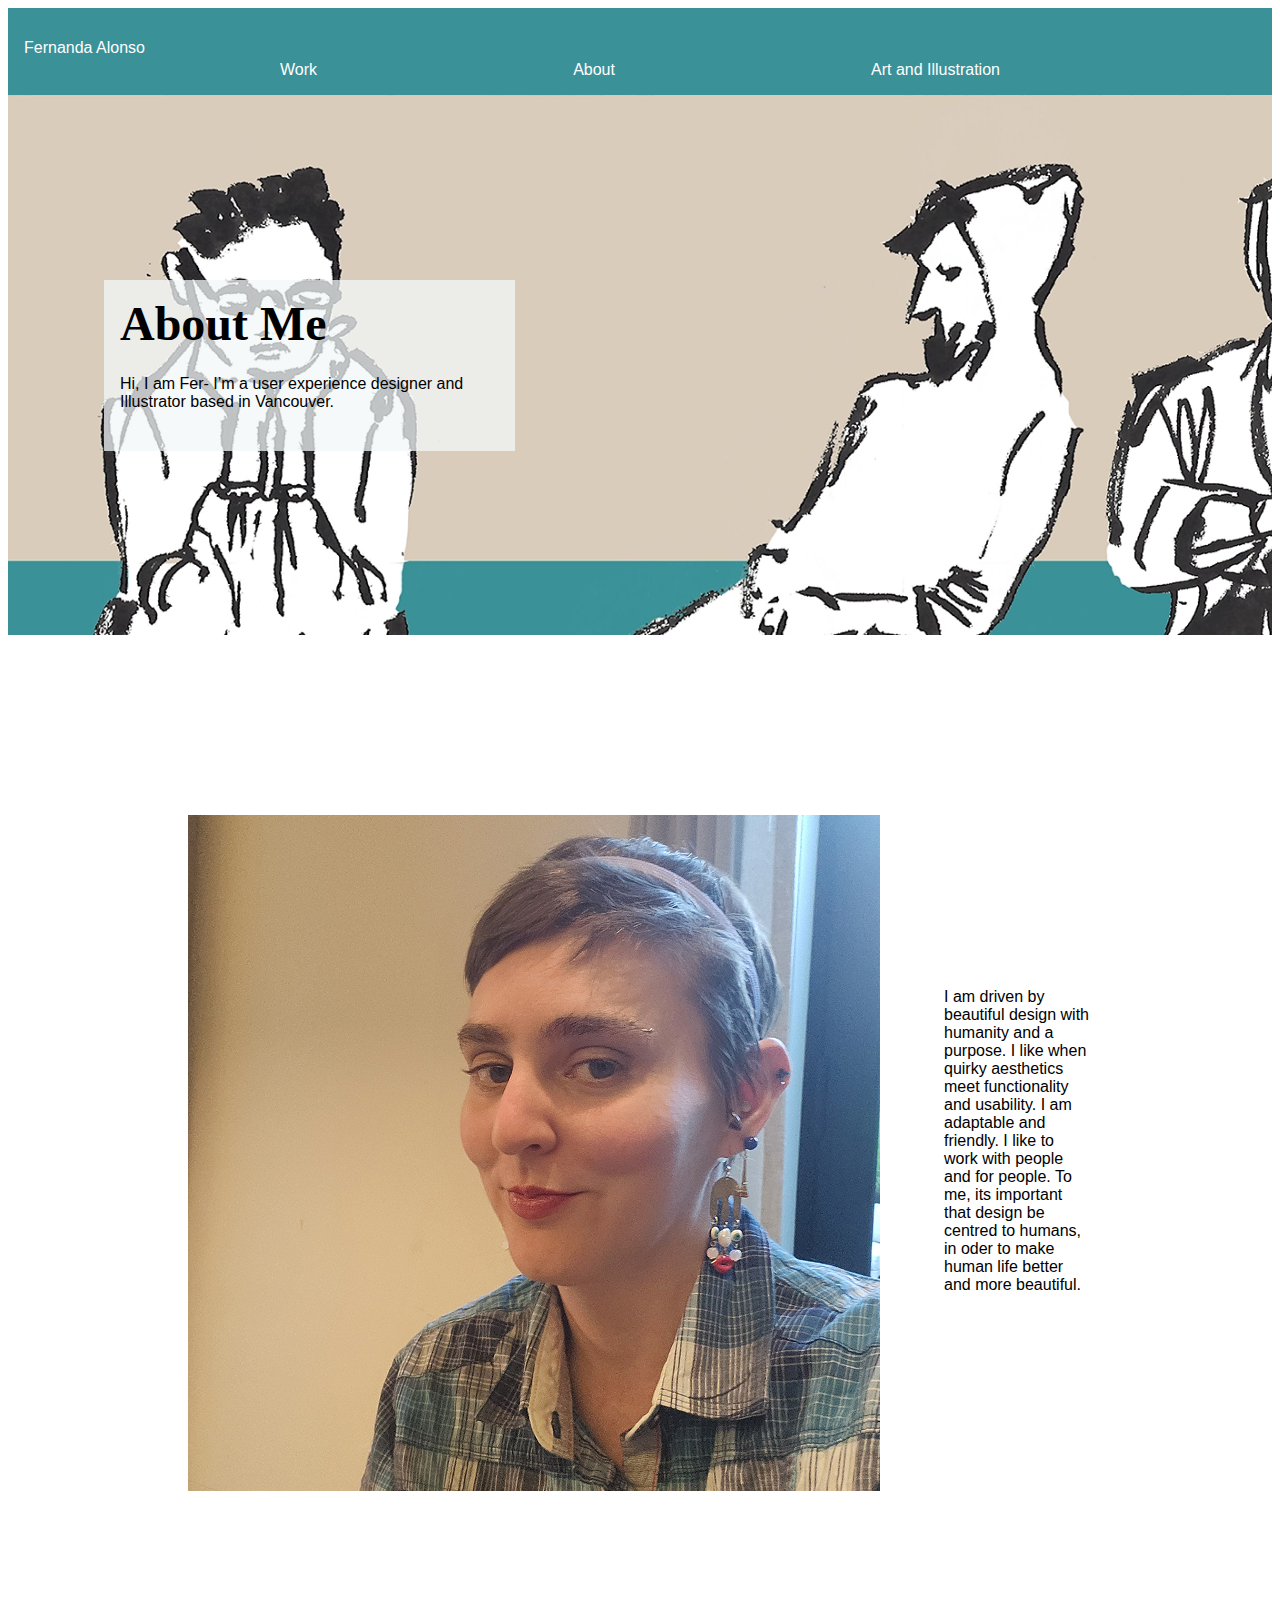
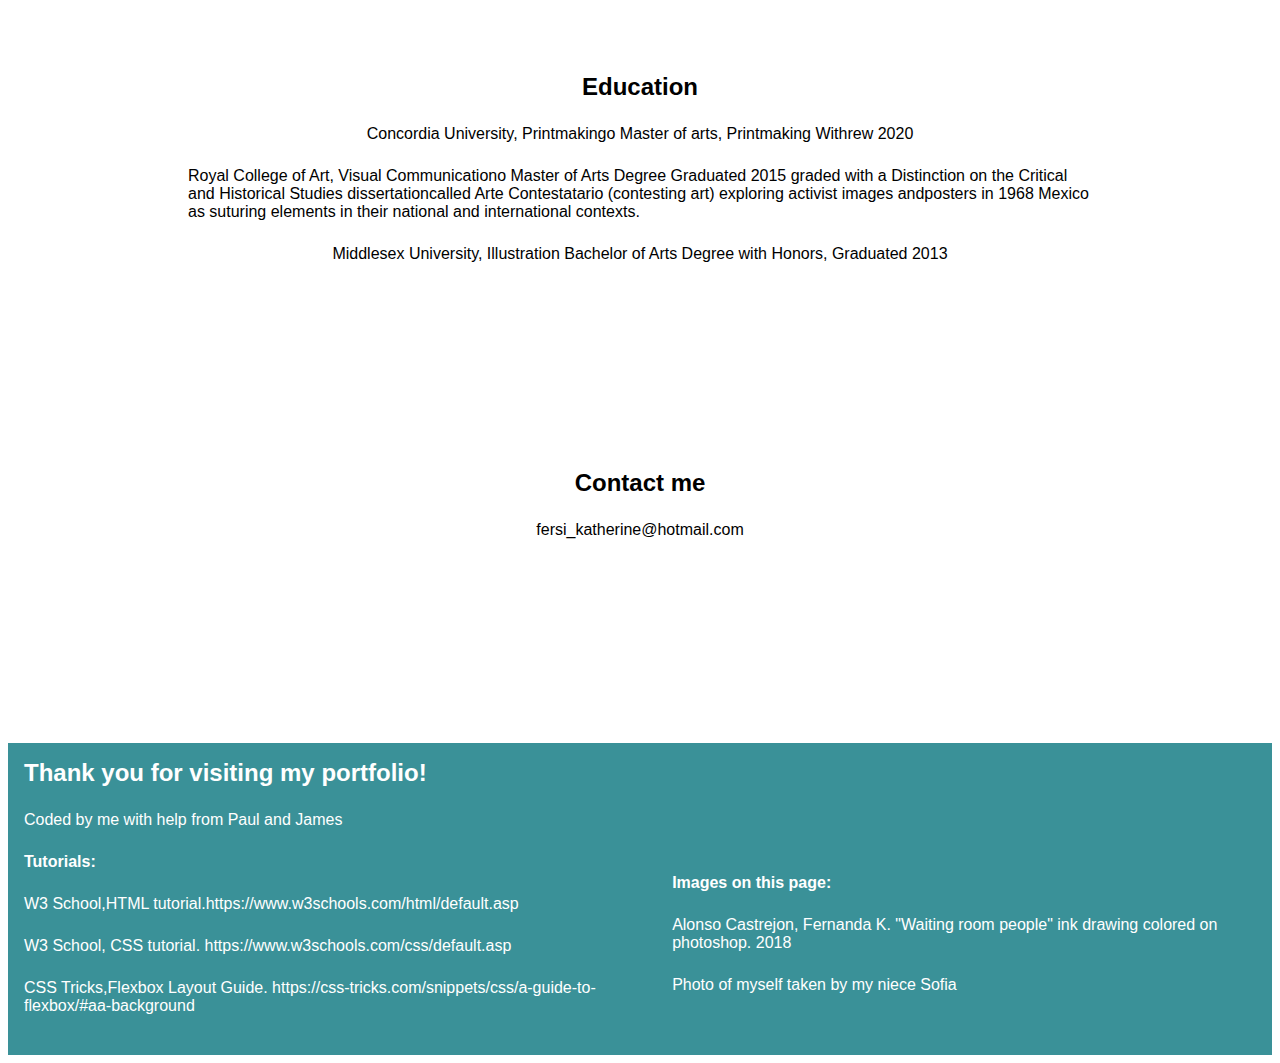
<file: about.html>
<!DOCTYPE html>
<html lang="en">

<head>
    <meta charset=utf-8>
    <title>Fer Portfolio</title>
    <meta name="viewport" content="width=device-width, initial-scale=1">
    <link rel="stylesheet" href="css/main.css">
</head>
<header>
    <a href="index.html">
   Fernanda Alonso
</a>
<nav>
    <a href="index.html">
    Work

</a>
<a href="about.html">
    About

</a>
<a href="illustration.html">
    Art and Illustration
</a>
</nav>
</header>
<section class="hero-area1">
    
<div class="hero-text"> 
    <h1>
        About Me    
    </h1>
    <p>
        Hi, I am Fer- I’m a user experience designer and Illustrator based in Vancouver.     
     </p>
   

</div>


</section>
<main>
    <section class="about-me">
        <div class="case-card">
    <img src="img/Rectangle 50.jpg">

<div class="caption">
<p>
    I am driven by beautiful design with humanity and a purpose. I like when quirky aesthetics meet functionality and usability. I am adaptable and friendly. I like to work with people and for people. To me, its important that design be centred to  humans, in oder to make human life better and more beautiful. 

</p>

</div>
</div>
</section>
<section class="education">
<h2>
    Education

</h2>
<p>
    Concordia University, Printmakingo Master of arts, Printmaking Withrew 2020

</p>
<p>
    Royal College of Art, Visual Communicationo Master of Arts Degree Graduated 2015 graded with a Distinction on the Critical and Historical Studies dissertationcalled Arte Contestatario (contesting art) exploring activist images andposters in 1968 Mexico as suturing elements in their national and international contexts. 
</p>
<p>
    Middlesex University, Illustration Bachelor of Arts Degree with Honors, Graduated 2013
</p>

</section>
<section class="contact-me">
    <h2>Contact me</h2>
    <p>fersi_katherine@hotmail.com</p>
</section>
</main>
<footer>
<h2>Thank you for visiting my portfolio!</h2>
<p>Coded by me with help from Paul and  James</p>
<section class="citations">
    <div class="tutorials">
    <h4>Tutorials:</h4>
    <p>W3 School,HTML tutorial.https://www.w3schools.com/html/default.asp</p>
    <p>W3 School, CSS tutorial. https://www.w3schools.com/css/default.asp </p>
    <p>CSS Tricks,Flexbox Layout Guide. https://css-tricks.com/snippets/css/a-guide-to-flexbox/#aa-background </p>
    </div>
    <div class="image-citation">
        <h4>Images on this page:</h4>
        <p>Alonso Castrejon, Fernanda K. "Waiting room people" ink drawing colored on photoshop. 2018 </p>
        <p>Photo of myself taken by my niece Sofia</p>
    </div>
    </section>

</footer>


</body>
</html>
</file>
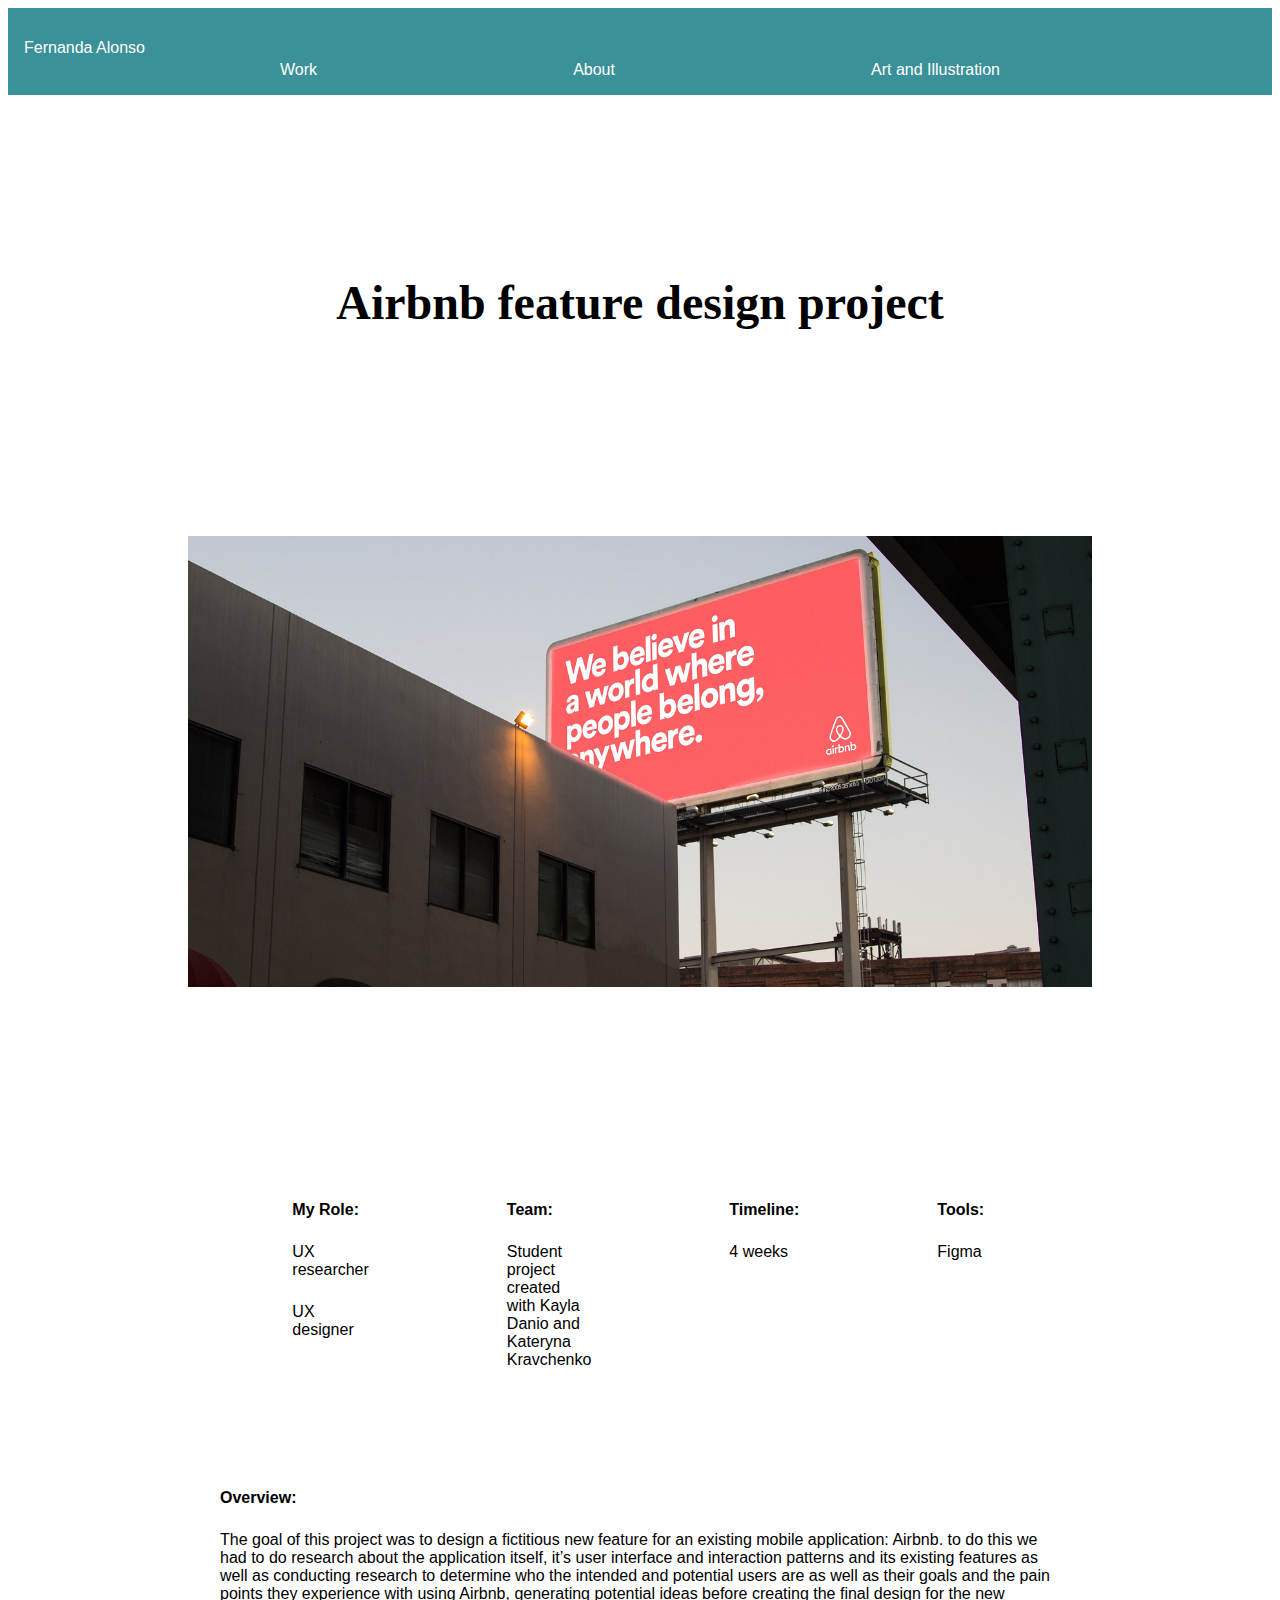
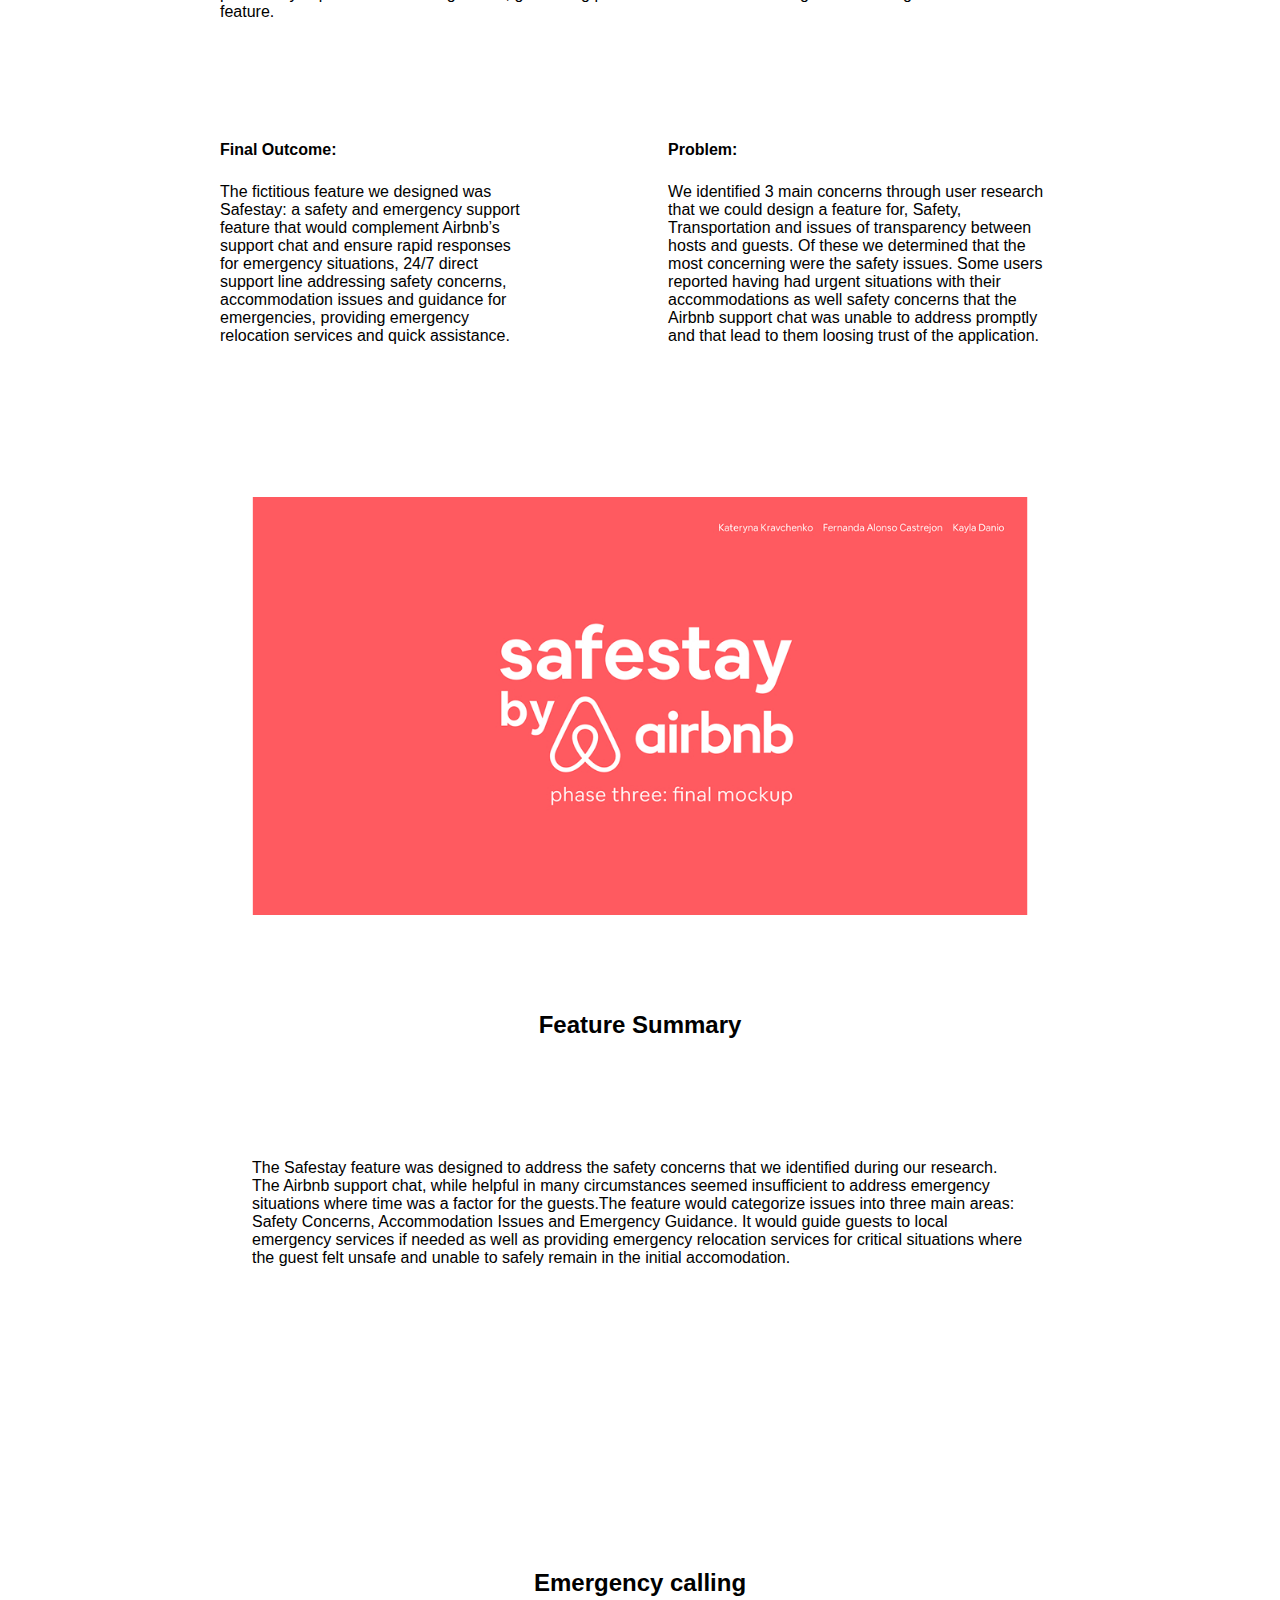
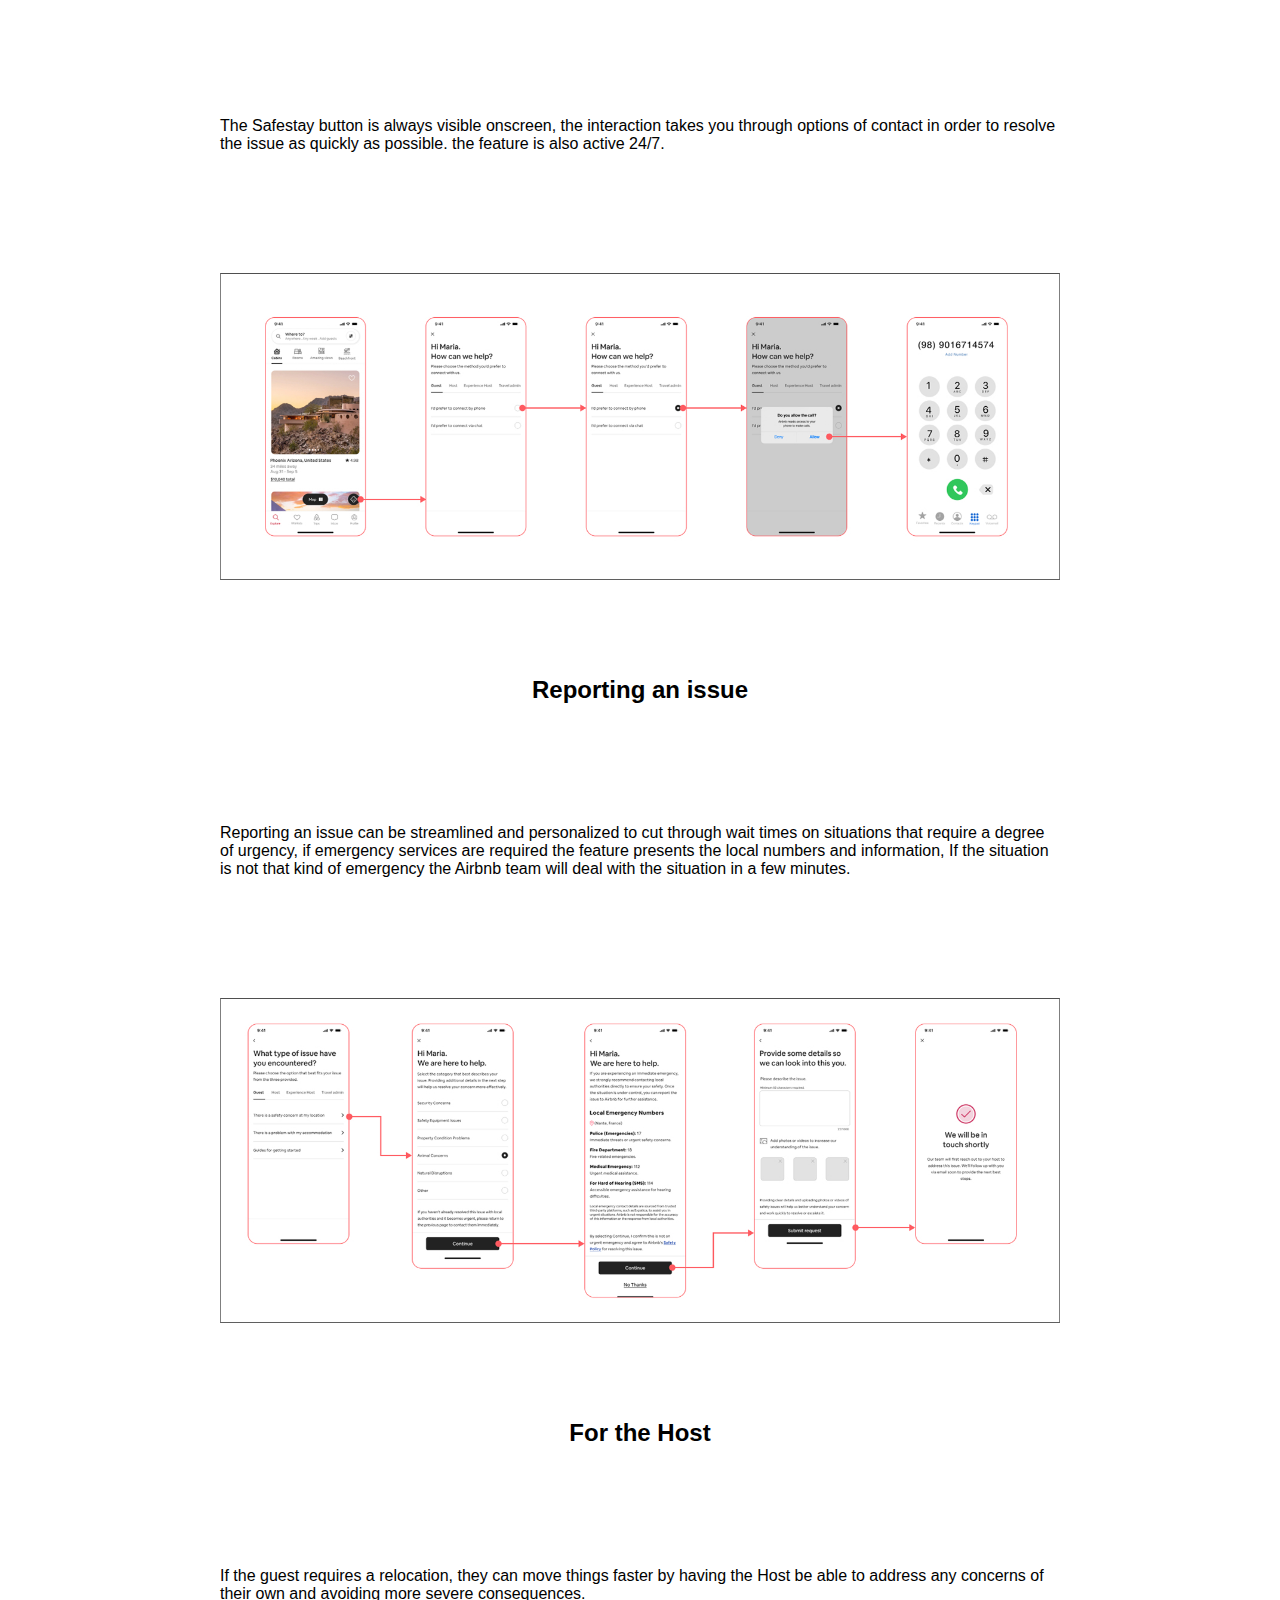
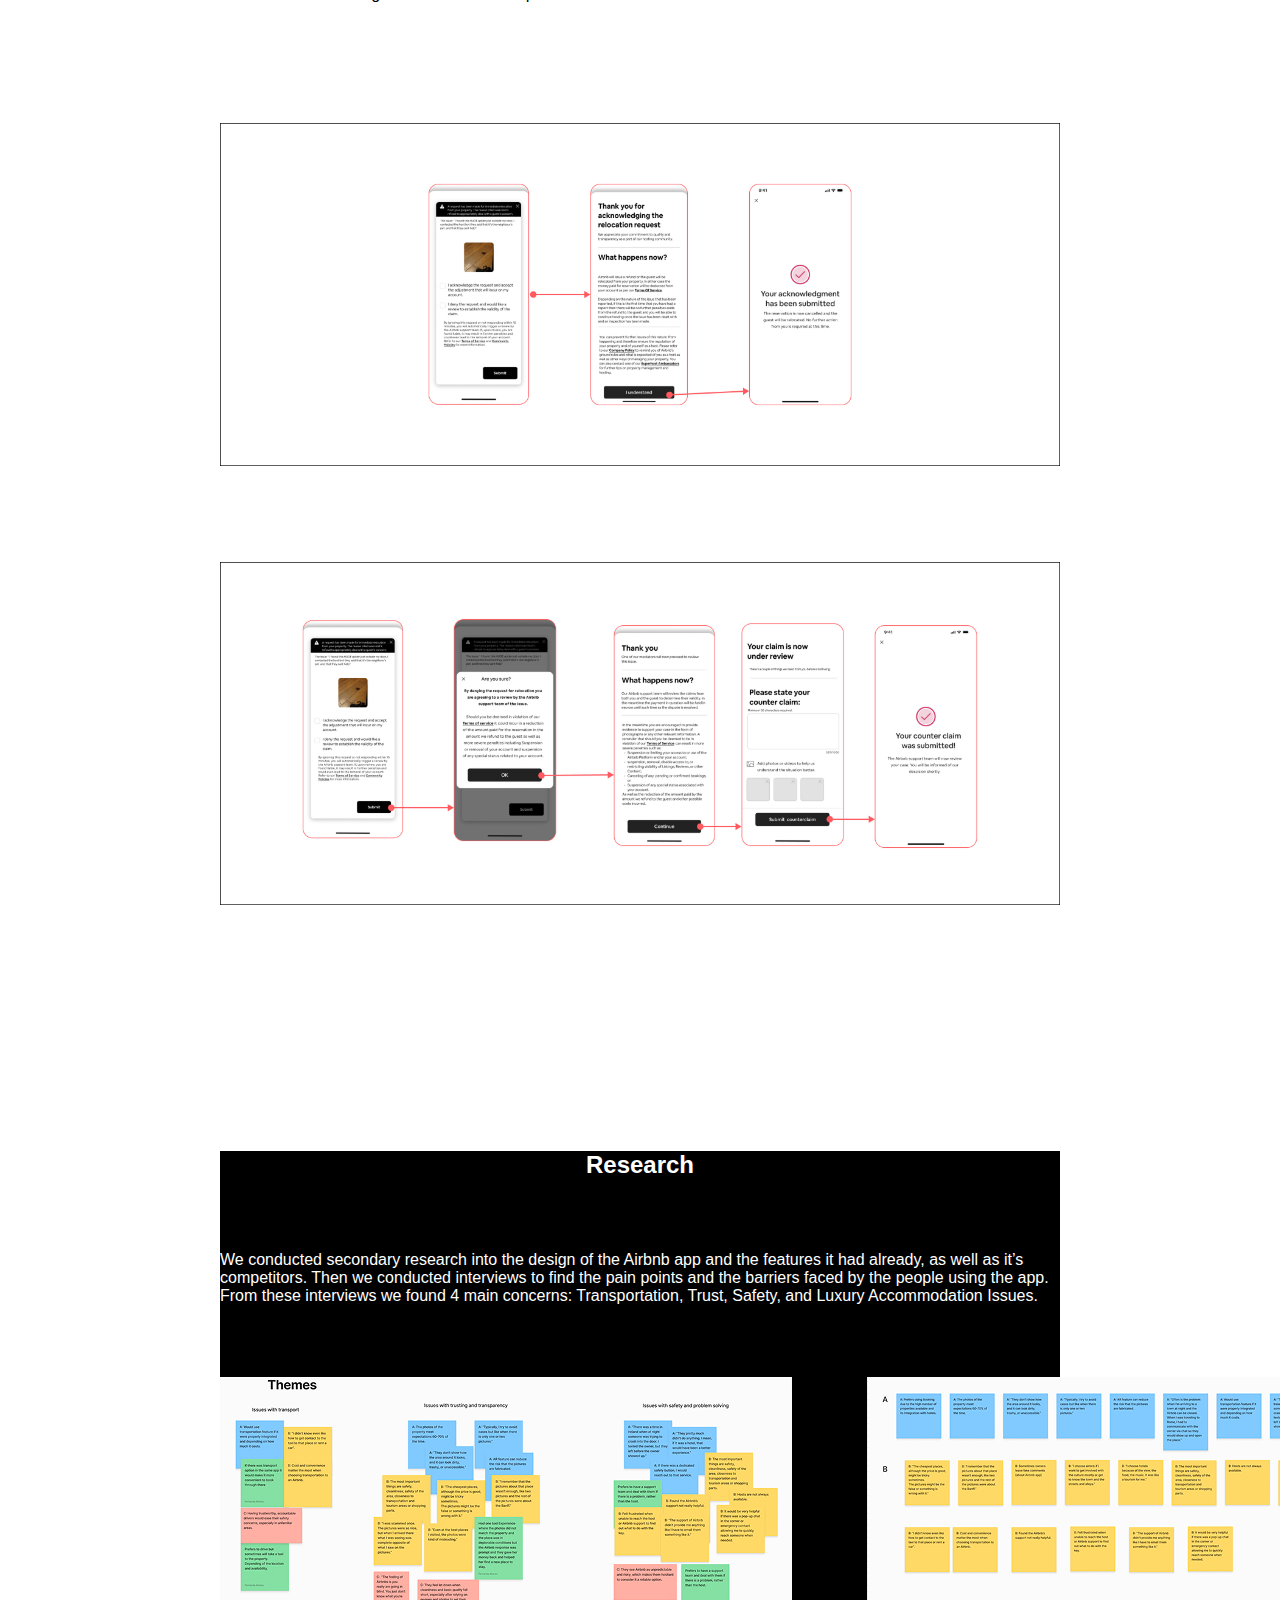
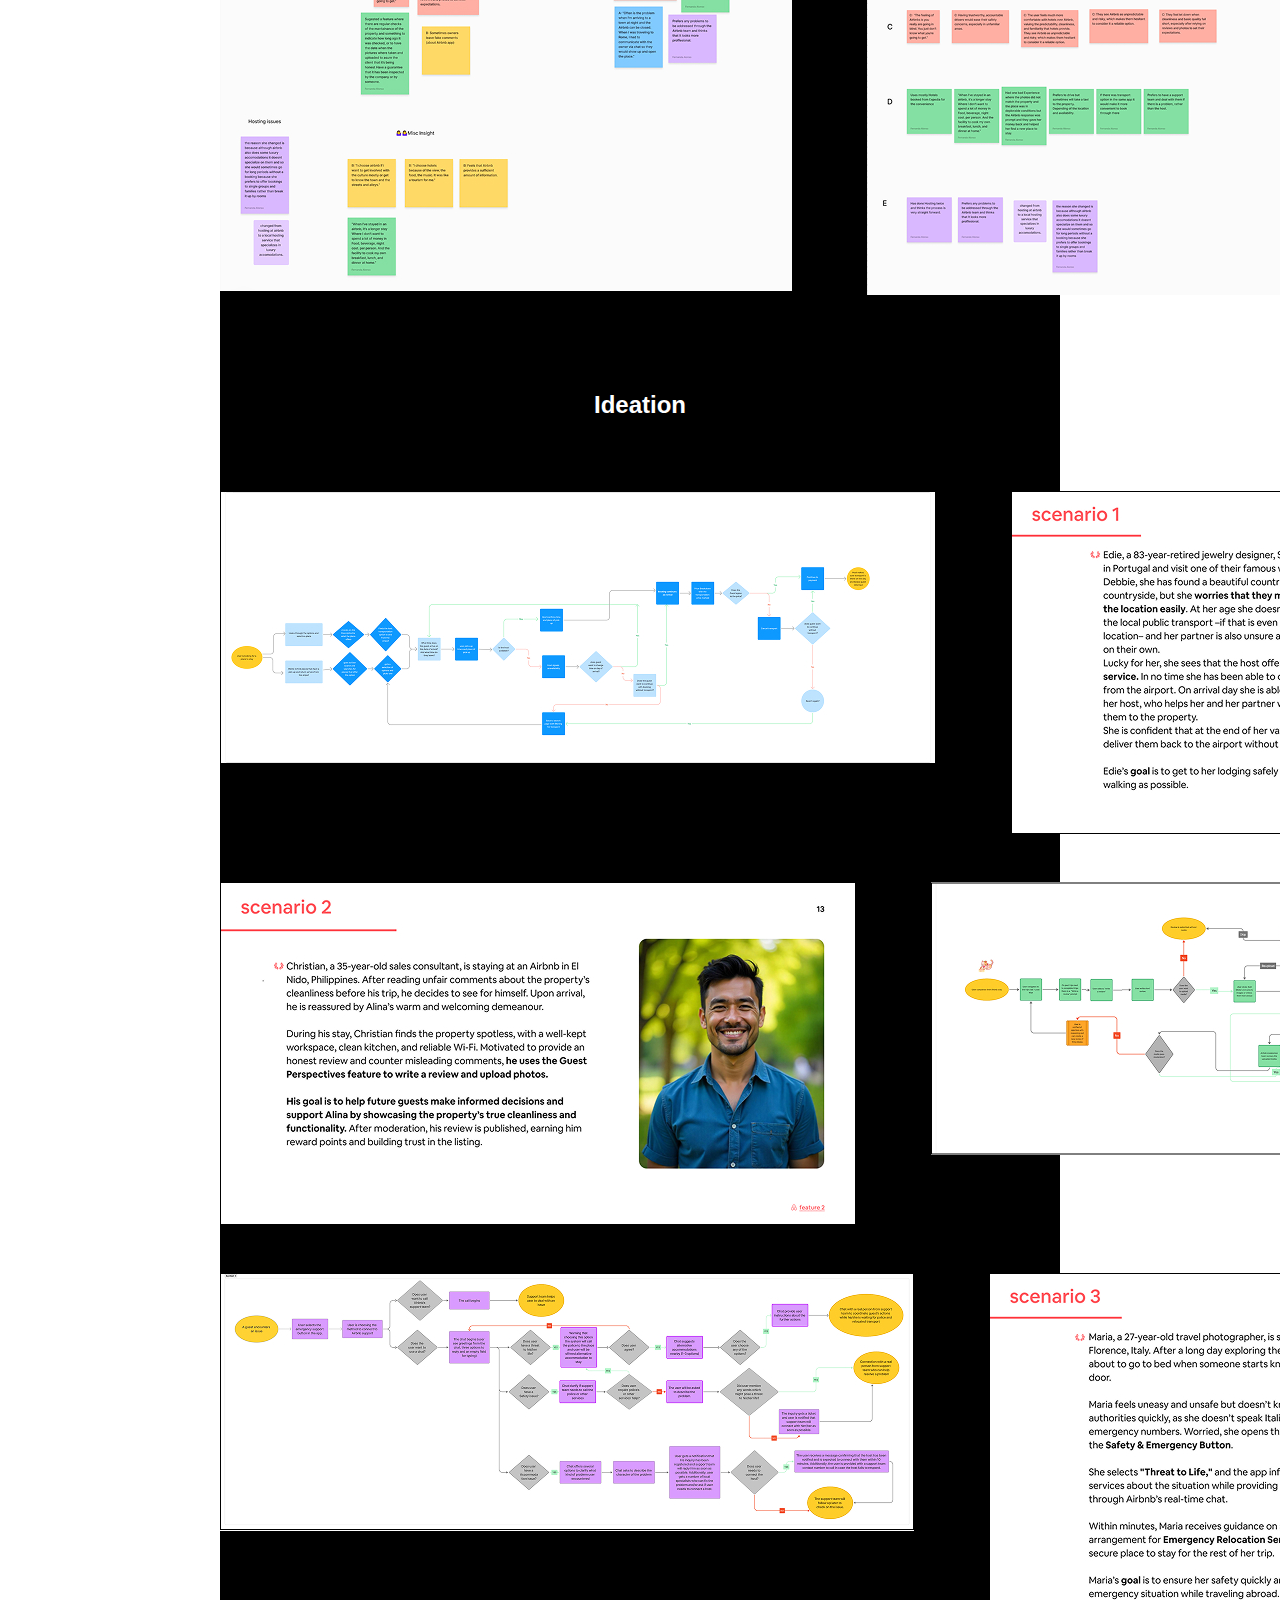
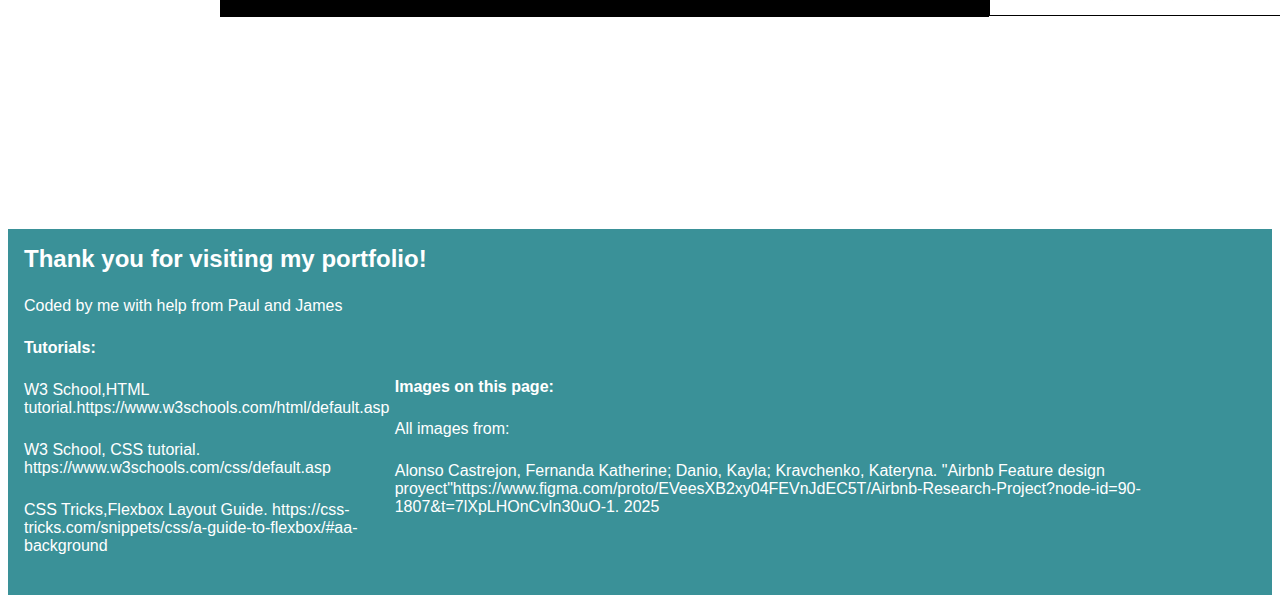
<file: airbnbcase.html>
<!DOCTYPE html>
<html lang="en">

    <head>
        <meta charset=utf-8>
        <title>Fer Portfolio</title>
     <meta name="viewport" content="width=device-width, initial-scale=1">
        <link rel="stylesheet" href="css/main.css">
    </head>
 <body>
    <header>
     <a href="index.html">Fernanda Alonso</a>
                   
     <nav>
        <a href="index.html">Work </a>
        <a href="about.html">About</a>
        <a href="illustration.html"> Art and Illustration</a>
     </nav>
    </header>
    
<main>
    <h1>Airbnb feature design project</h1>
    <img src="img/airbnbbillboard.jpg"> 
    <section class="introduction">
        <section class="info, main-grid">
            <div class="blurbs">
                <h4>My Role:</h4>
                <p>UX researcher</p>
                <p>UX designer</p>
            </div>
            <div class="blurbs">
                <h4>Team:</h4>
                <p>Student project created with Kayla Danio and Kateryna Kravchenko</p>
            </div>
            <div class="blurbs">
                <h4>Timeline:</h4>
                <p>4 weeks</p>
            </div>
            <div class="blurbs">
                <h4>Tools:</h4>
                <p>Figma</p>
            </div>
        </section>
        <section class="overview">
            <h4>Overview:</h4>
            <p>The goal of this project was to design a fictitious new feature for an existing mobile application: Airbnb. to do this we had to do research about the application itself, it’s user interface and interaction patterns and its existing features as well as conducting research to determine who the intended and potential users are as well as their goals and the pain points they experience with using Airbnb, generating potential ideas before creating the final design for the new feature.</p>
        </section>
        <section class="problem-outcome, main-grid">
            <div class="outcome">
                <h4> Final Outcome:</h4>
                <p>The fictitious feature we designed was Safestay: a safety and emergency support feature that would complement Airbnb’s support chat and ensure rapid responses for emergency situations, 24/7 direct support line addressing safety concerns, accommodation issues and guidance for emergencies, providing emergency relocation services and quick assistance.</p>
            </div>
            <div class="problem">
                <h4>Problem:</h4>
                <p>We identified 3 main concerns through user research  that we could design a feature for, Safety, Transportation and issues of transparency between hosts and guests. Of these we determined that the most concerning were the safety issues. Some users reported having had urgent situations with their accommodations as well safety concerns that the Airbnb support chat was unable to address promptly and that lead to them  loosing trust of the application.</p>
            </div>
        </section>
        <section class="summary">
            <img src="img/1. Title 1.jpg">
            <h2>Feature Summary</h2>
            <p>The Safestay feature was designed to address the safety concerns that we identified during our research.  The Airbnb support chat, while helpful in many circumstances seemed insufficient to address emergency situations where time  was a factor for the guests.The feature would categorize issues into three main areas: Safety Concerns, Accommodation Issues and Emergency Guidance. It would guide guests to local emergency services if needed as well as providing emergency relocation services for critical situations where the guest felt unsafe and unable to safely remain in the initial accomodation.</p>
        </section>
    </section>
    <section class="thick">
       
            <h2>Emergency calling</h2>
            <p>The Safestay button is always visible  onscreen, the interaction takes you through options of contact  in order to resolve the issue as quickly as possible. the feature is also active 24/7.</p>
            <img src="img/9. F1 Medium Wireframe Flow Overview 3.jpg">
     
        
            <h2>Reporting an issue</h2>
            <p>Reporting an issue can be streamlined and personalized to cut through wait times on situations that require a degree of urgency, if emergency services are required the feature presents the local numbers and information, If the situation is not that kind of emergency the Airbnb team will deal with the situation in a few minutes.</p>
            <img src="img/9. F1 Medium Wireframe Flow Overview 1 1.jpg">
     
       
        <h2>For the Host</h2>
        <p>If the guest requires a relocation,  they can move things faster by having the Host be able to address any concerns of their own and avoiding more severe consequences. </p>
        <img src="img/9. F1 Medium Wireframe Flow Overview2 1.jpg">
        <img src="img/3 8.jpg">
       
    </section>
    <section class="how">
        <div class="idea">
            
                <h2>Research</h2>
                <p>We conducted secondary research into the design of the Airbnb app and the features it had already, as well as it’s competitors. Then we conducted interviews to find the pain points and the barriers faced by the people using the app. From these interviews we found 4 main concerns: Transportation, Trust, Safety, and Luxury  Accommodation  Issues.</p>
            
            <section class="image-block">
                <img src="img/Screenshot 2024-11-13 at 3.18.41 PM 1.jpg">
                <img src="img/Screenshot 2024-11-13 at 3.20.30 PM 1.png">
            </section>
        </div>
        <div class="idea">
            <h2>Ideation</h2>
            <section class="image-block">
                <img src="img/workflow 1.jpg">
                <img src="img/8. F1 Use Case Persona and scenario 1.jpg">
            </section>
            <section class="image-block">
                <img src="img/13. F2 Use Case Persona and scenario 1.jpg">
                <img src="img/Guestperspectives 1.jpg">
            </section>
            <section class="image-block">
                <img src="img/Brainstorming 2.jpg">
                <img src="img/18. F3 User Persona and Scenario 1.jpg">
            </section>
        </div>
    </section>
</main>
</body>
<footer>
    <h2>Thank you for visiting my portfolio!</h2>
    <p>Coded by me with help from Paul and  James</p>
    <section class="citations">
        <div class="tutorials">
        <h4>Tutorials:</h4>
        <p>W3 School,HTML tutorial.https://www.w3schools.com/html/default.asp</p>
        <p>W3 School, CSS tutorial. https://www.w3schools.com/css/default.asp </p>
        <p>CSS Tricks,Flexbox Layout Guide. https://css-tricks.com/snippets/css/a-guide-to-flexbox/#aa-background </p>
        </div>
        <div class="image-citation">
            <h4>Images on this page:</h4>
            <p>All images from:</p>
            <p>Alonso Castrejon, Fernanda Katherine; Danio, Kayla; Kravchenko, Kateryna. "Airbnb Feature design proyect"https://www.figma.com/proto/EVeesXB2xy04FEVnJdEC5T/Airbnb-Research-Project?node-id=90-1807&t=7lXpLHOnCvIn30uO-1. 2025</p>
        </div>
        </section>
</footer>
</html>
</file>
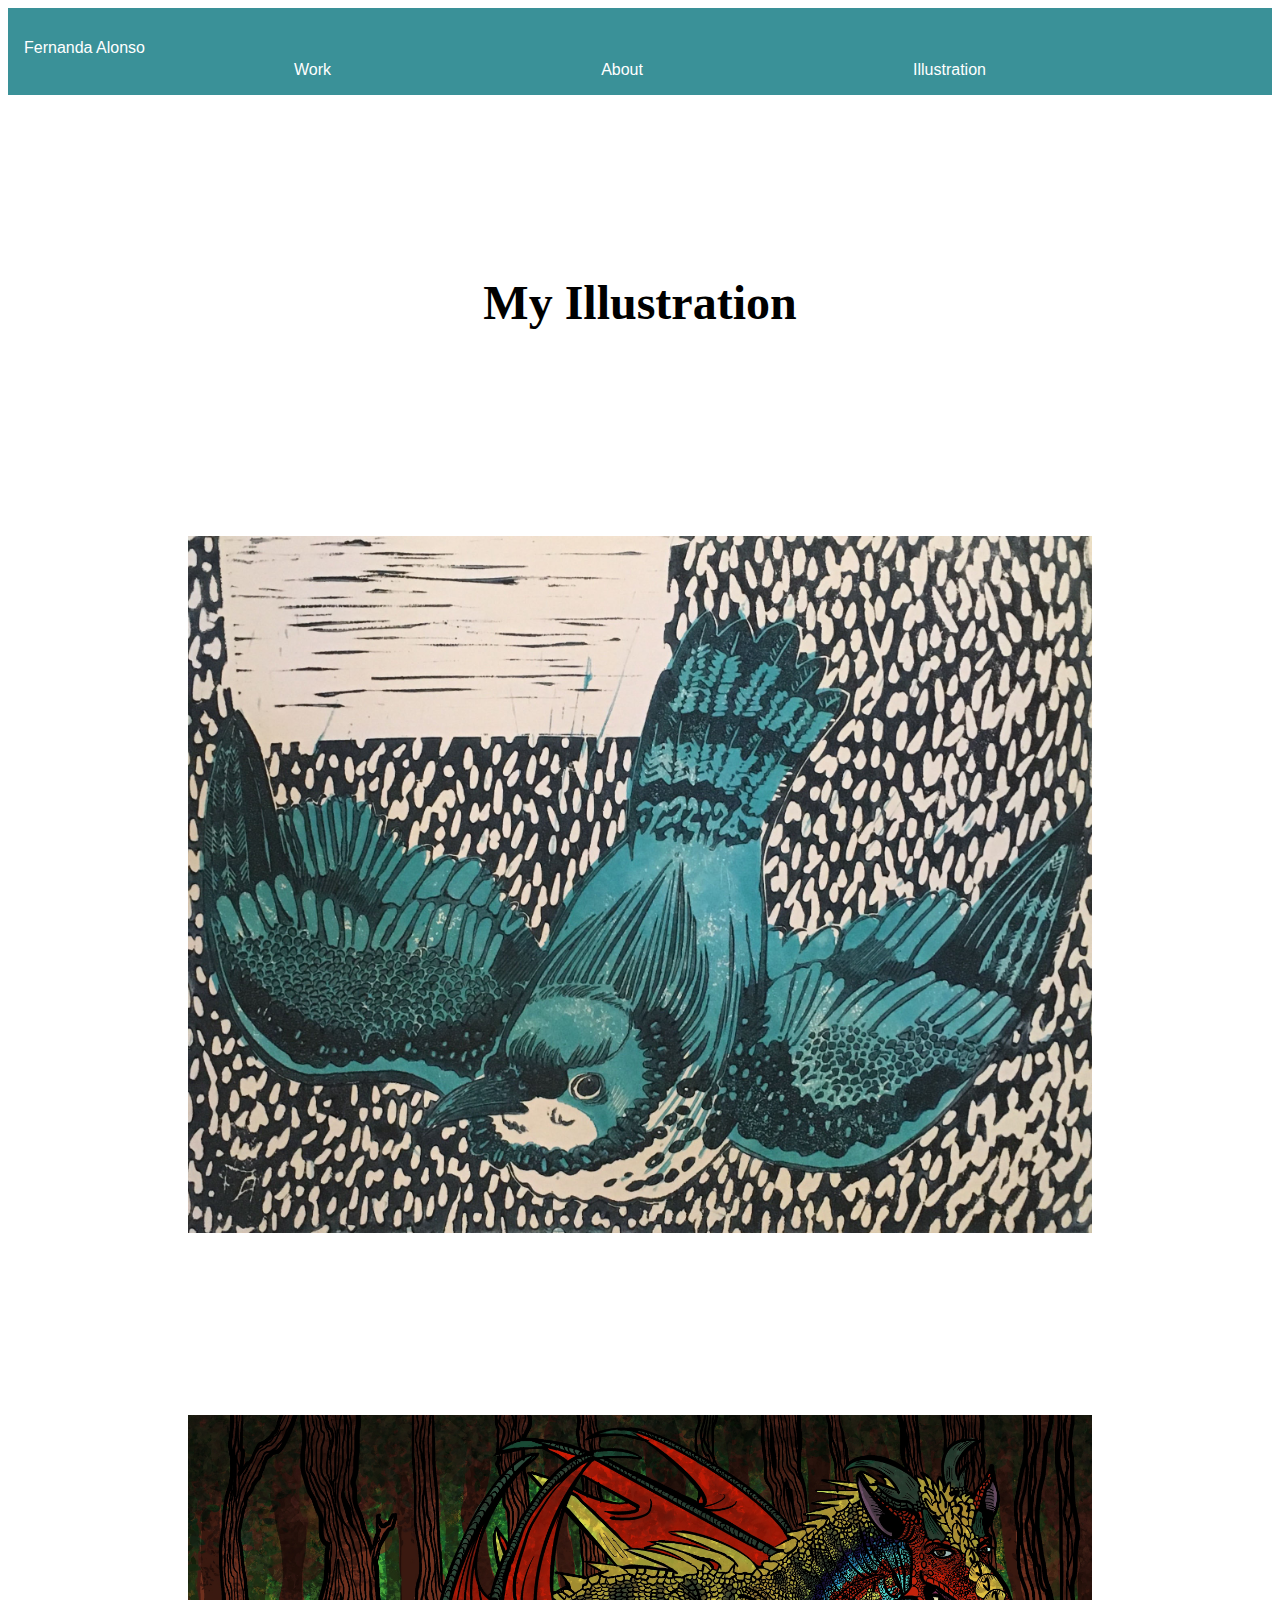
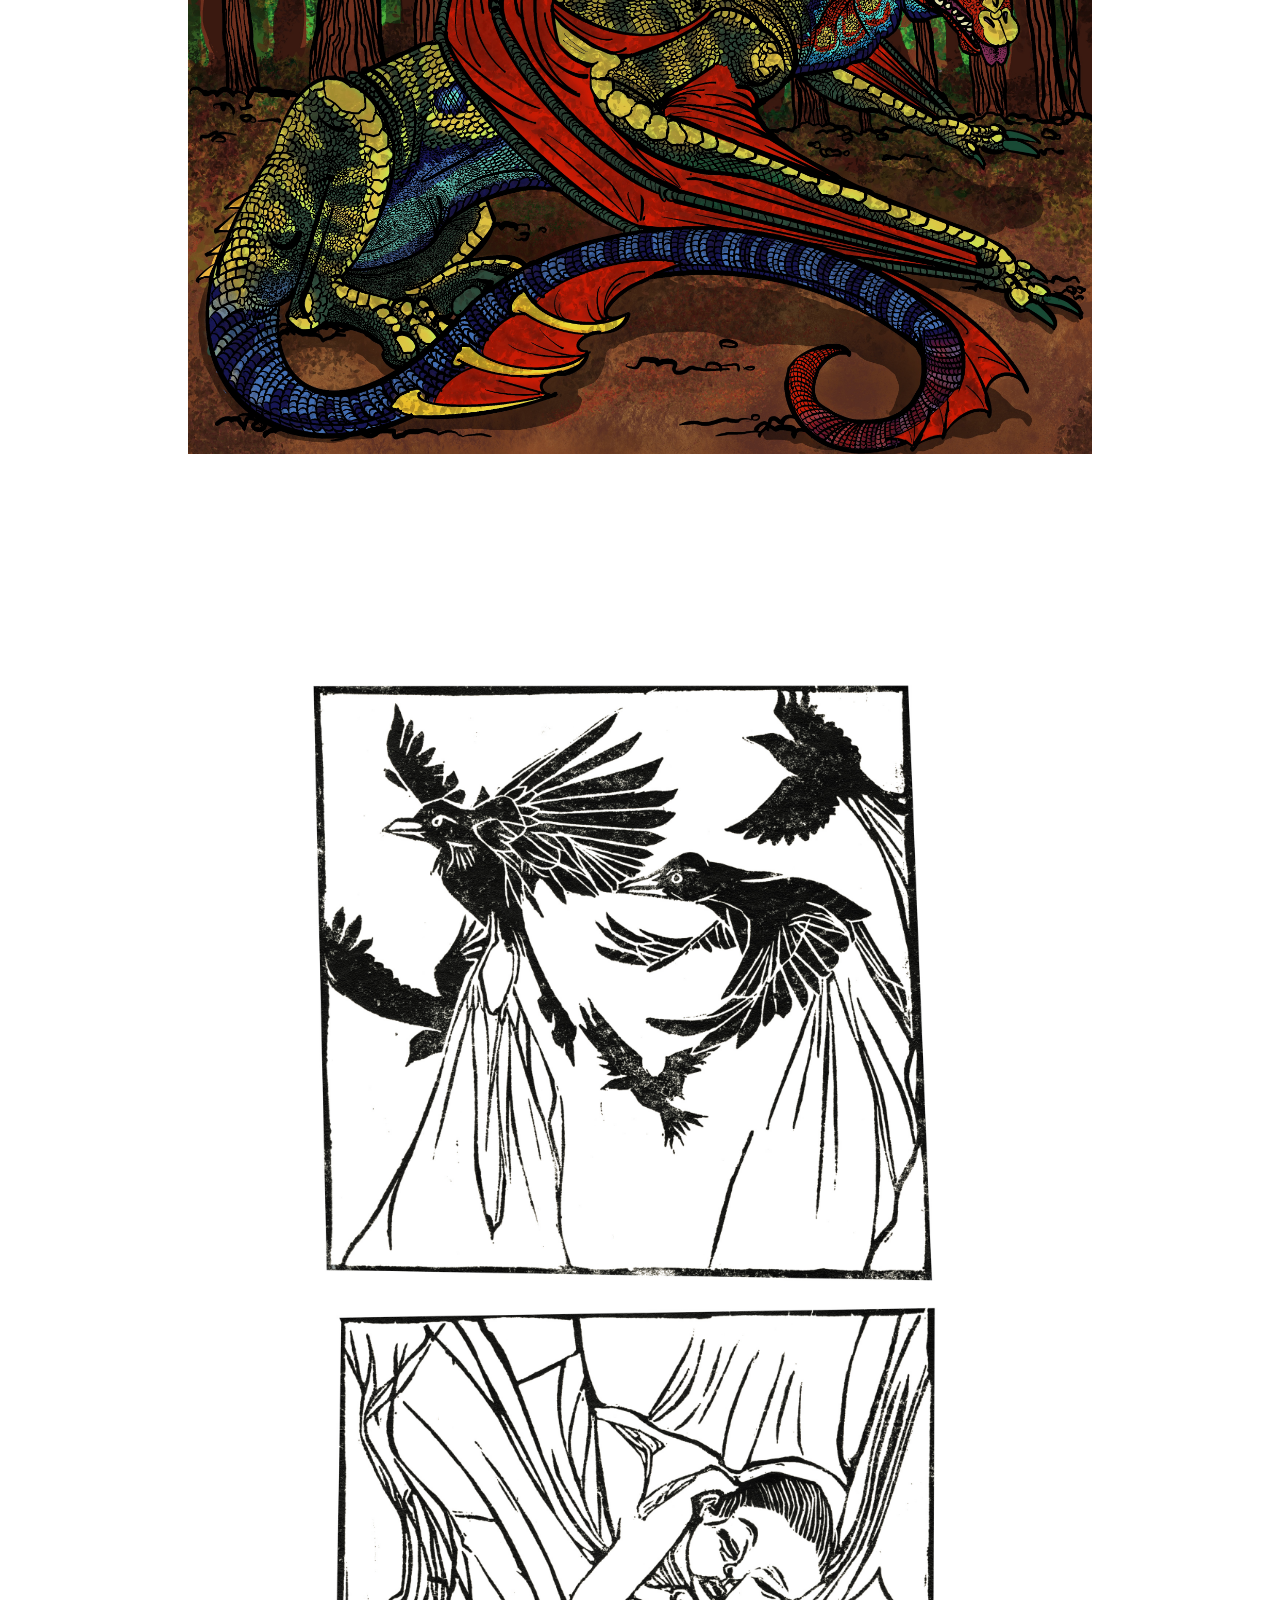
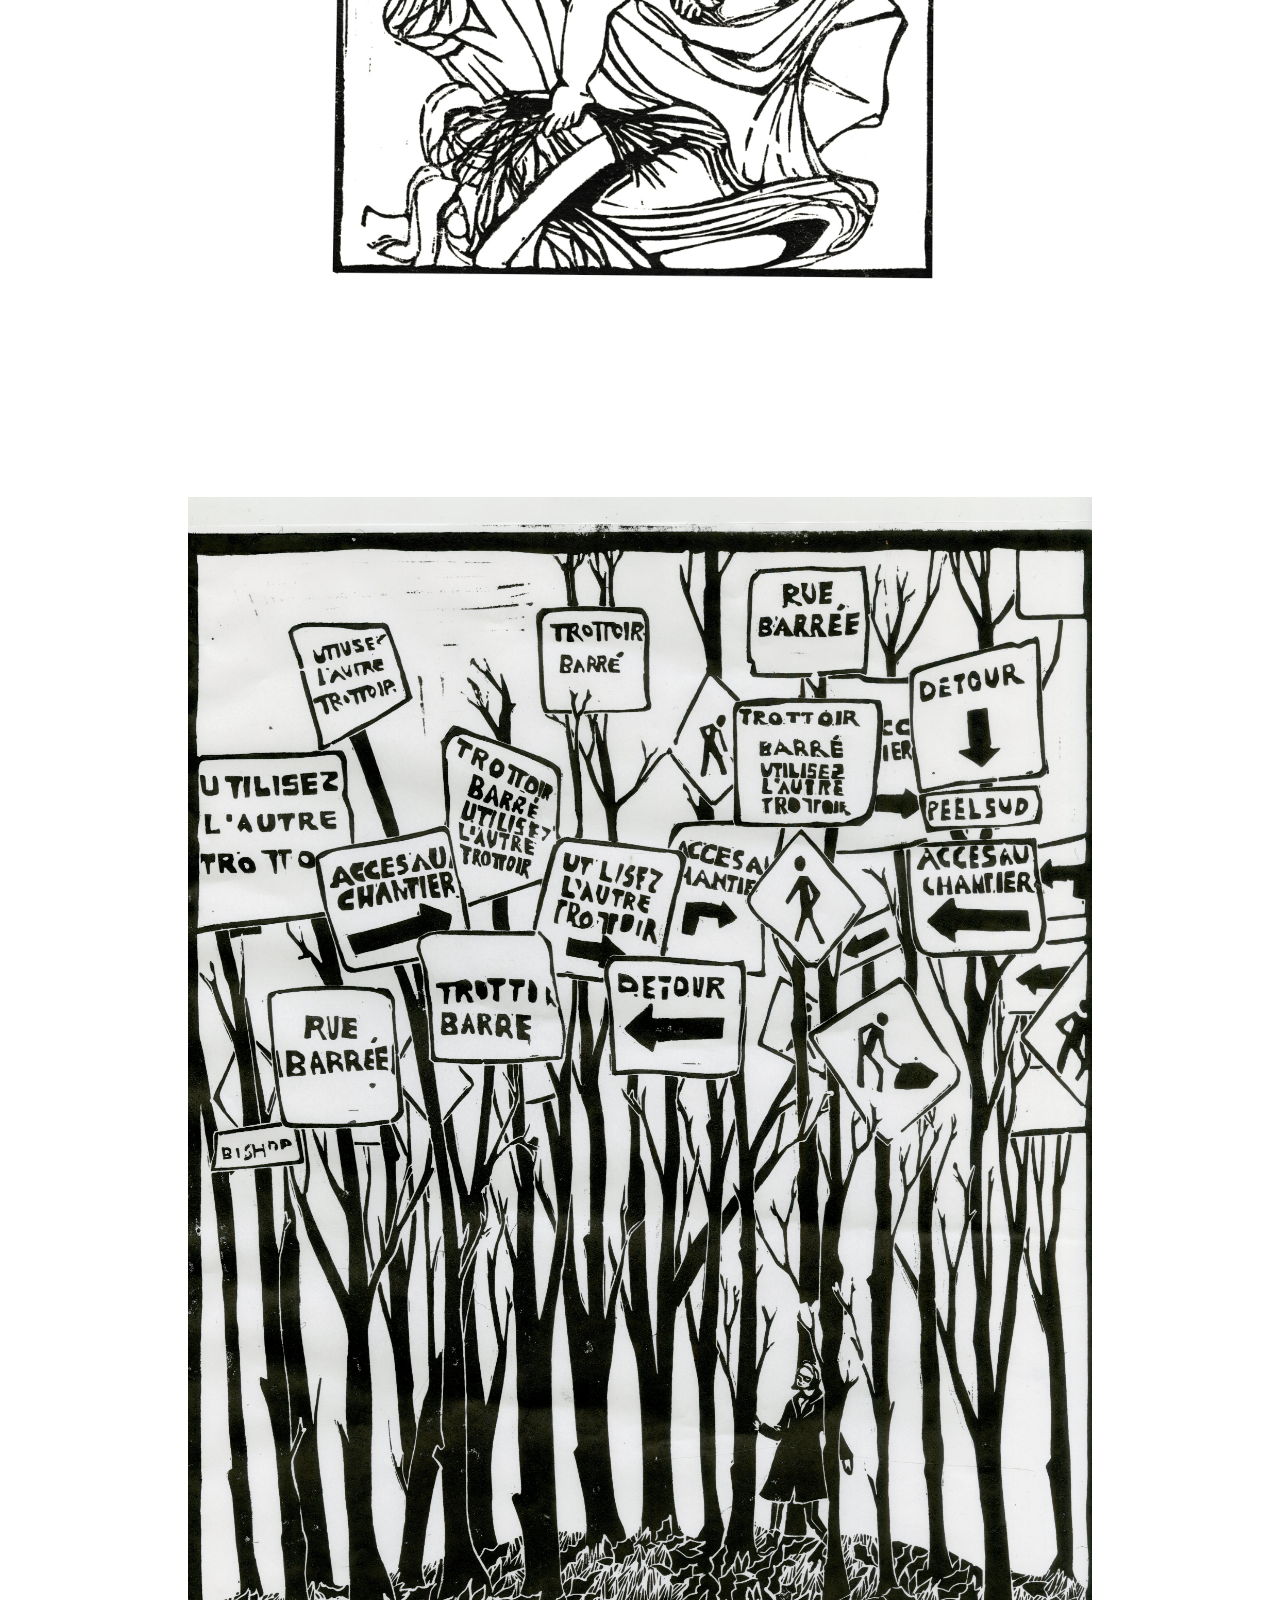
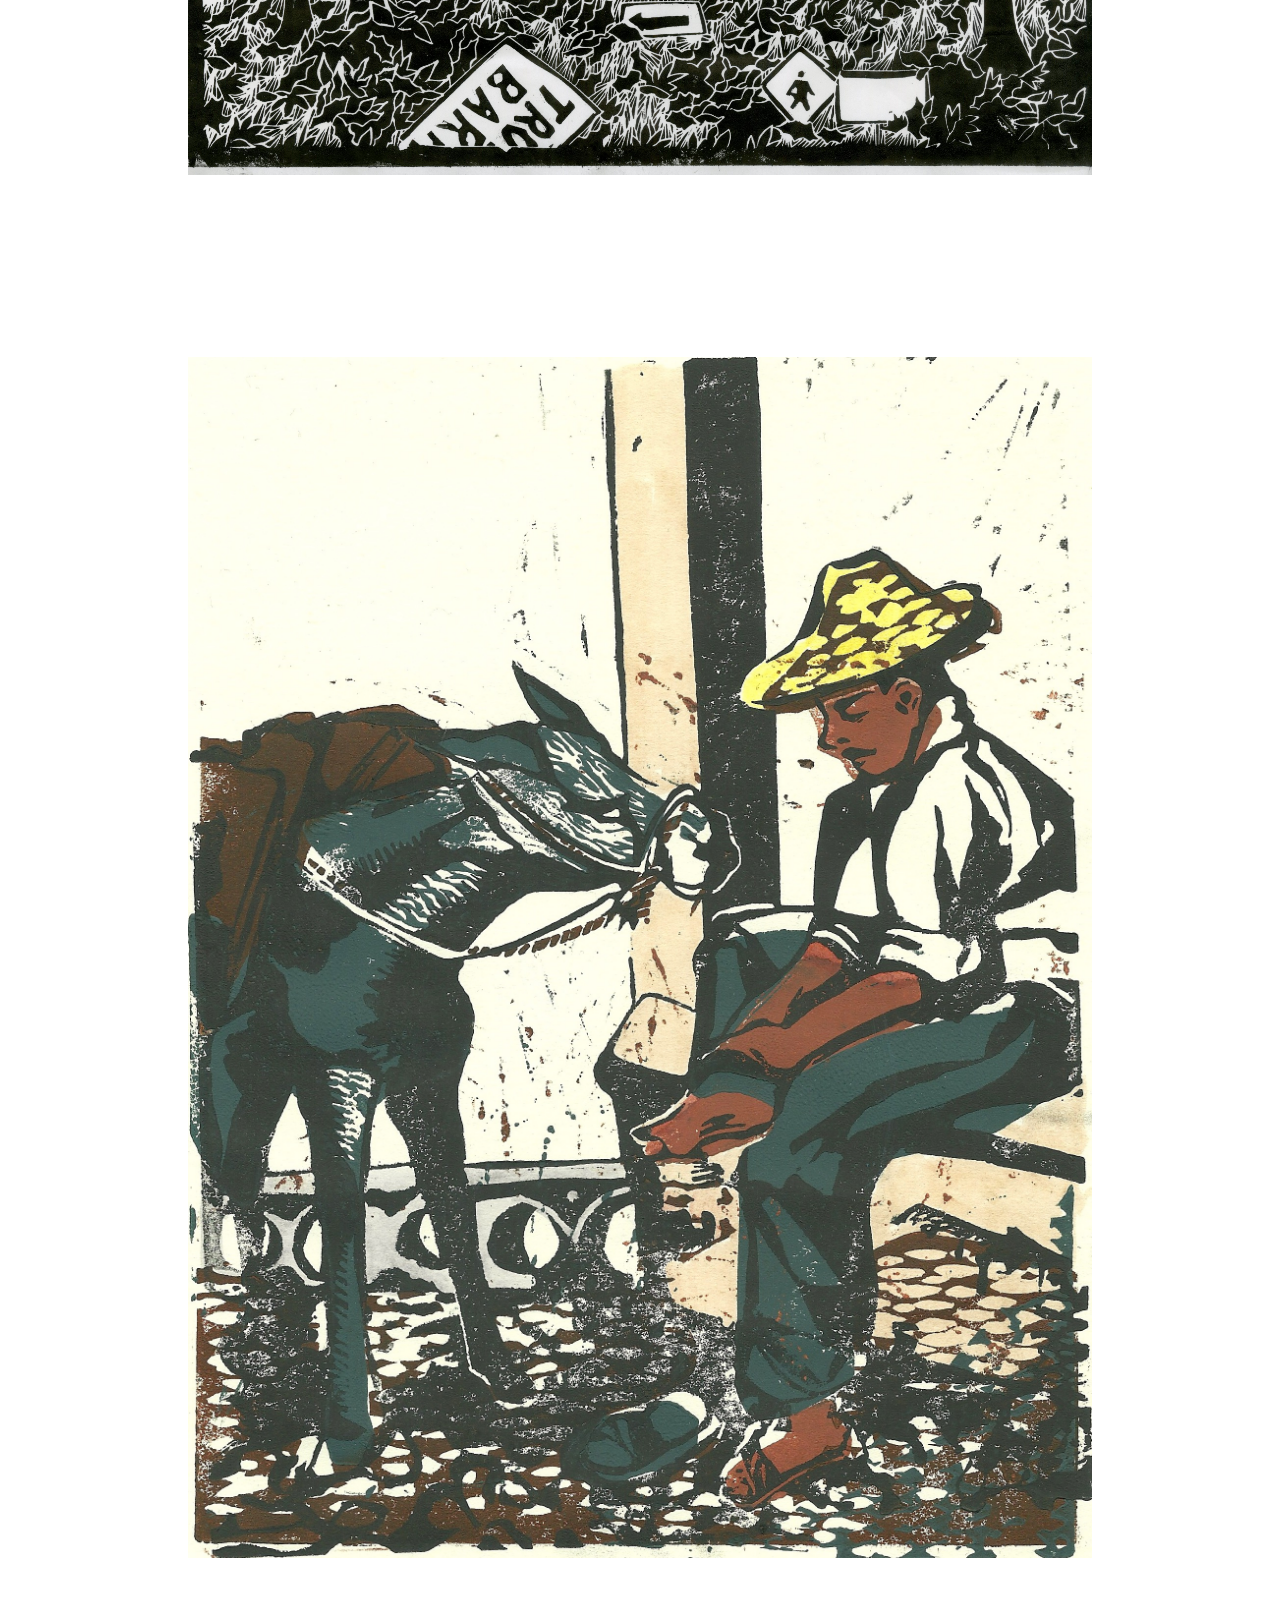
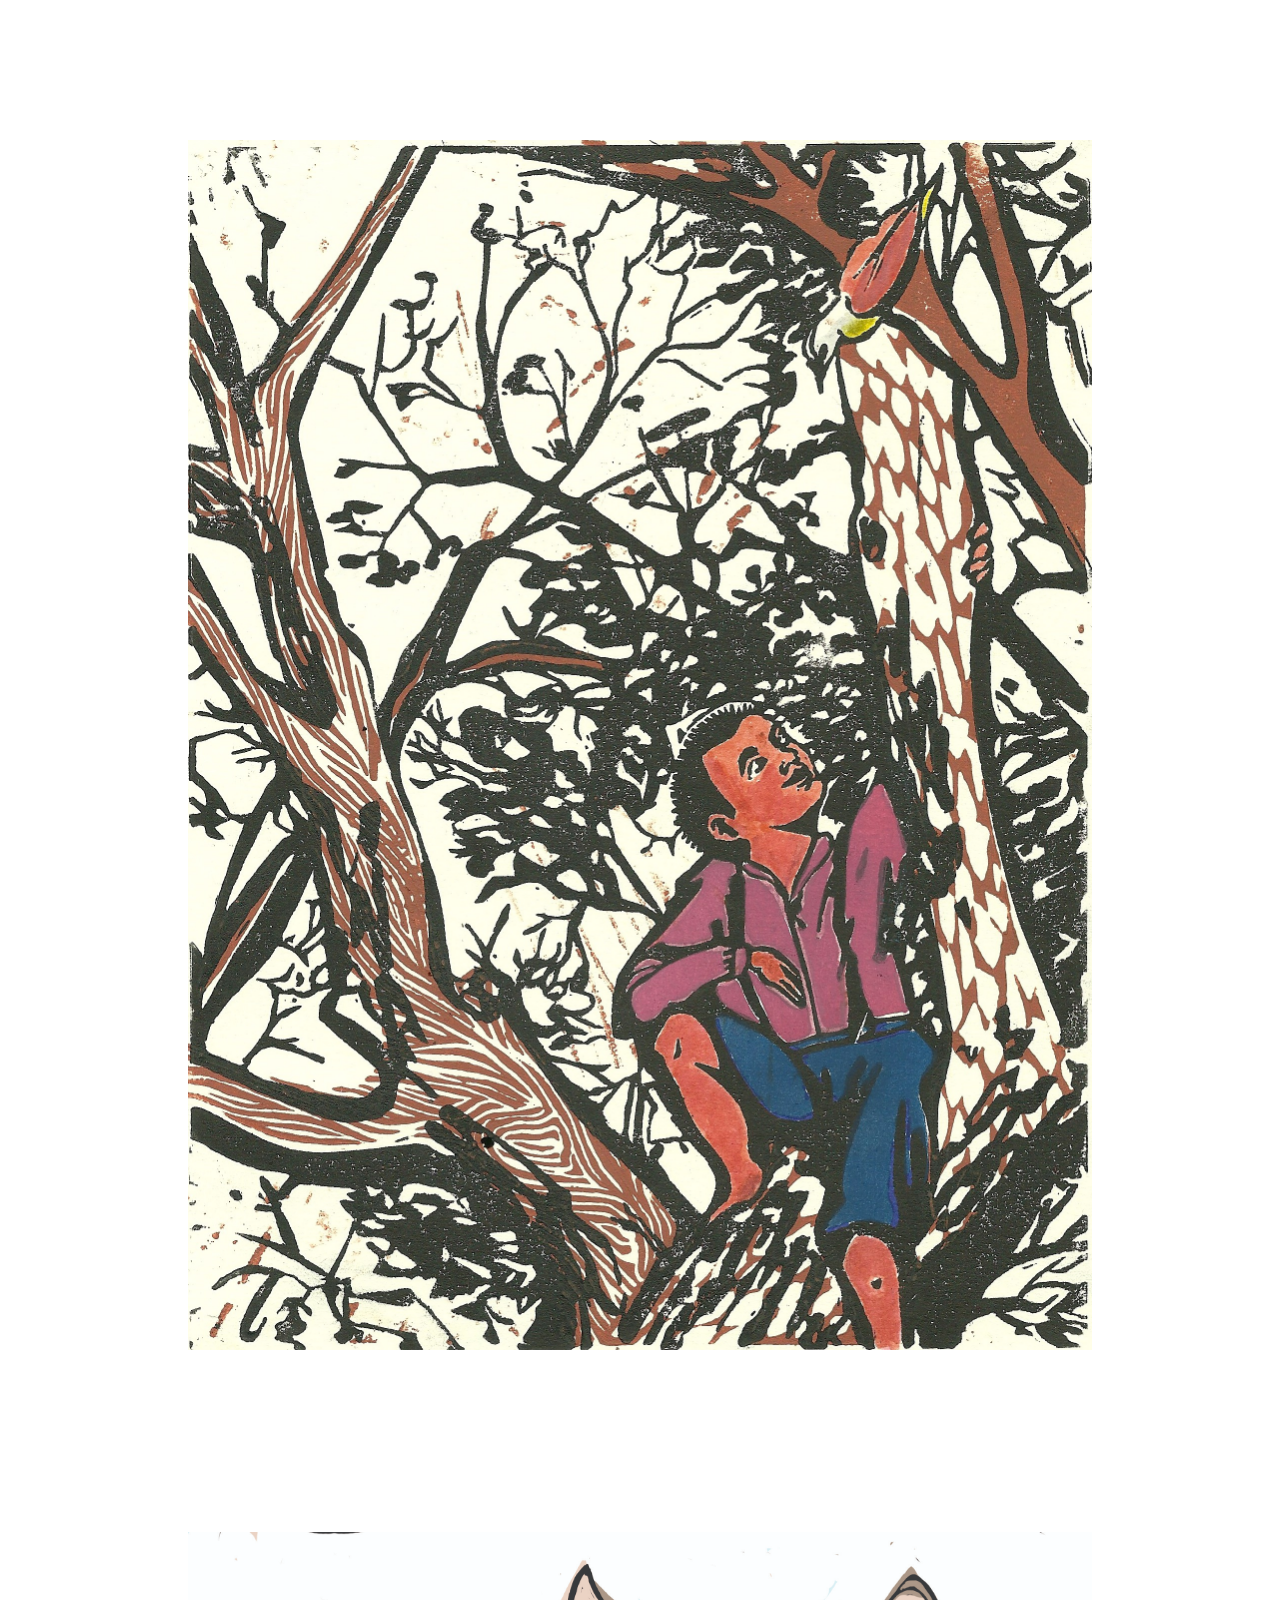
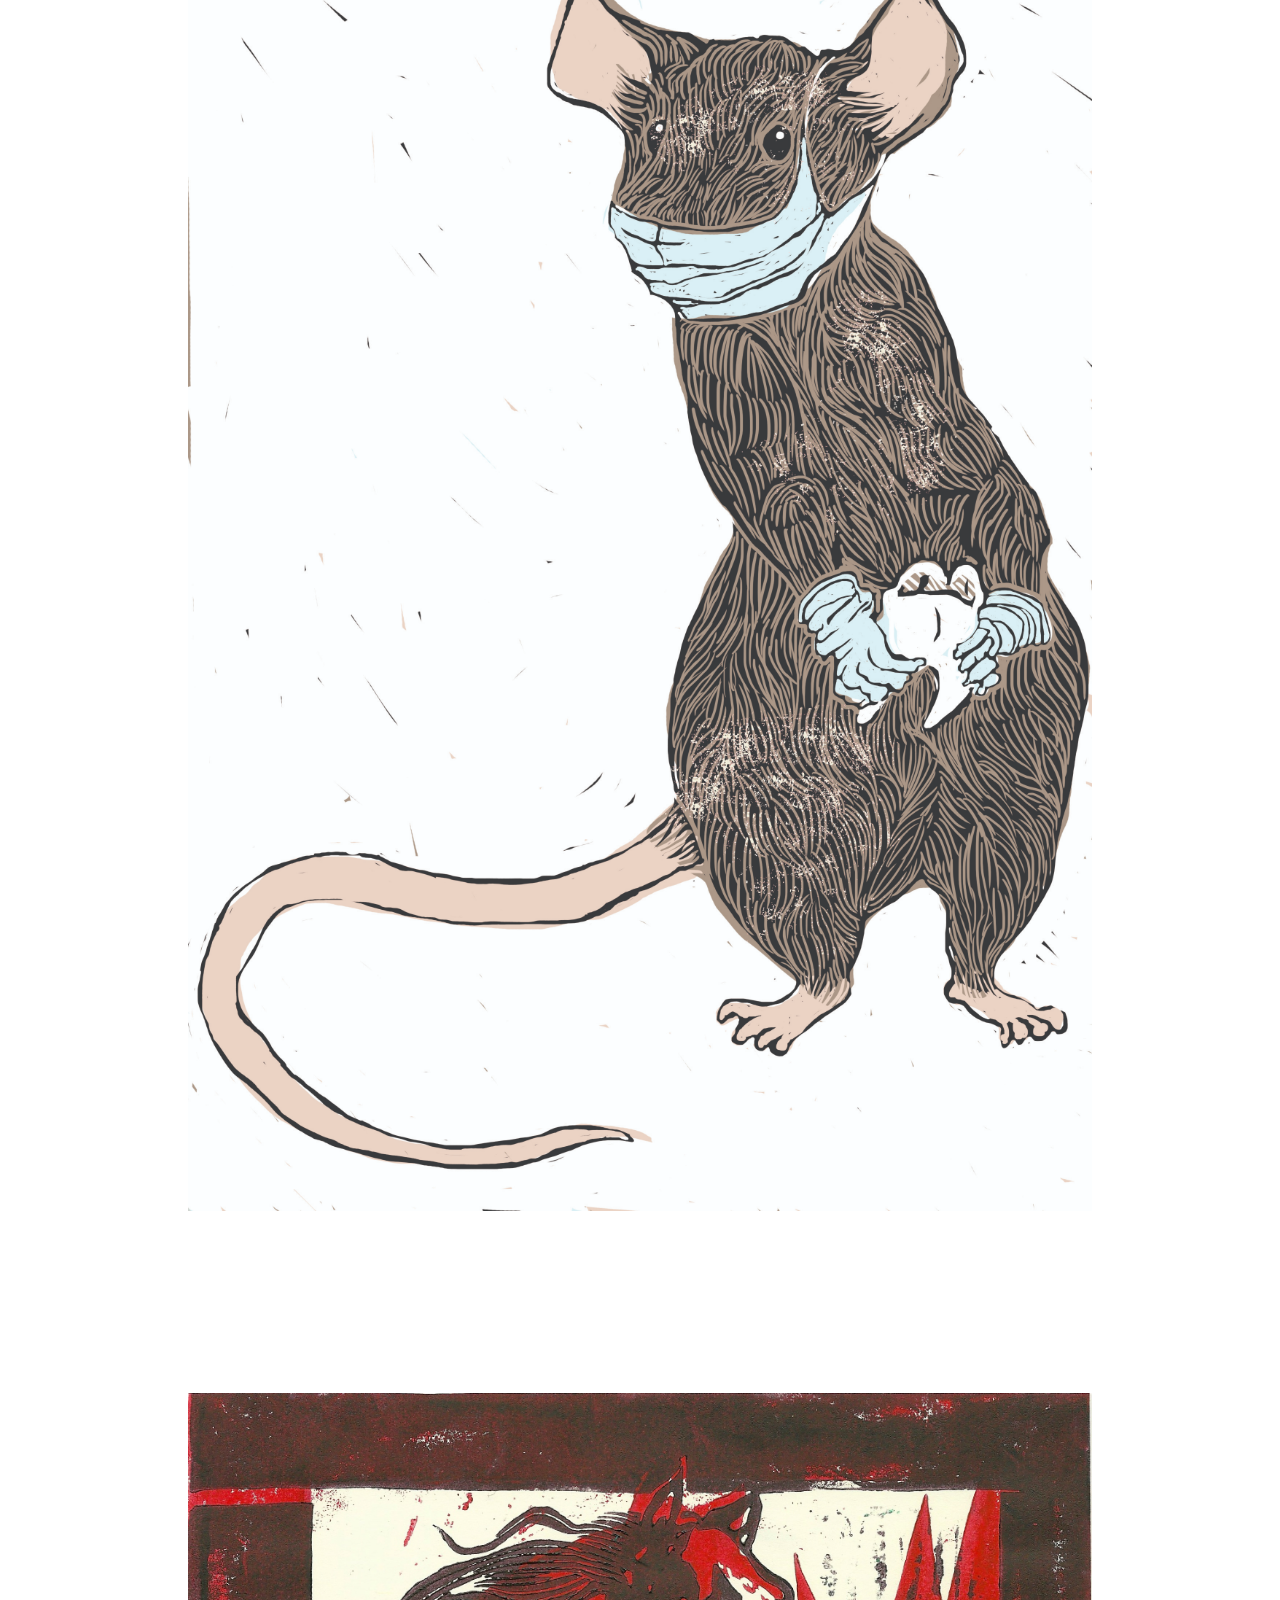
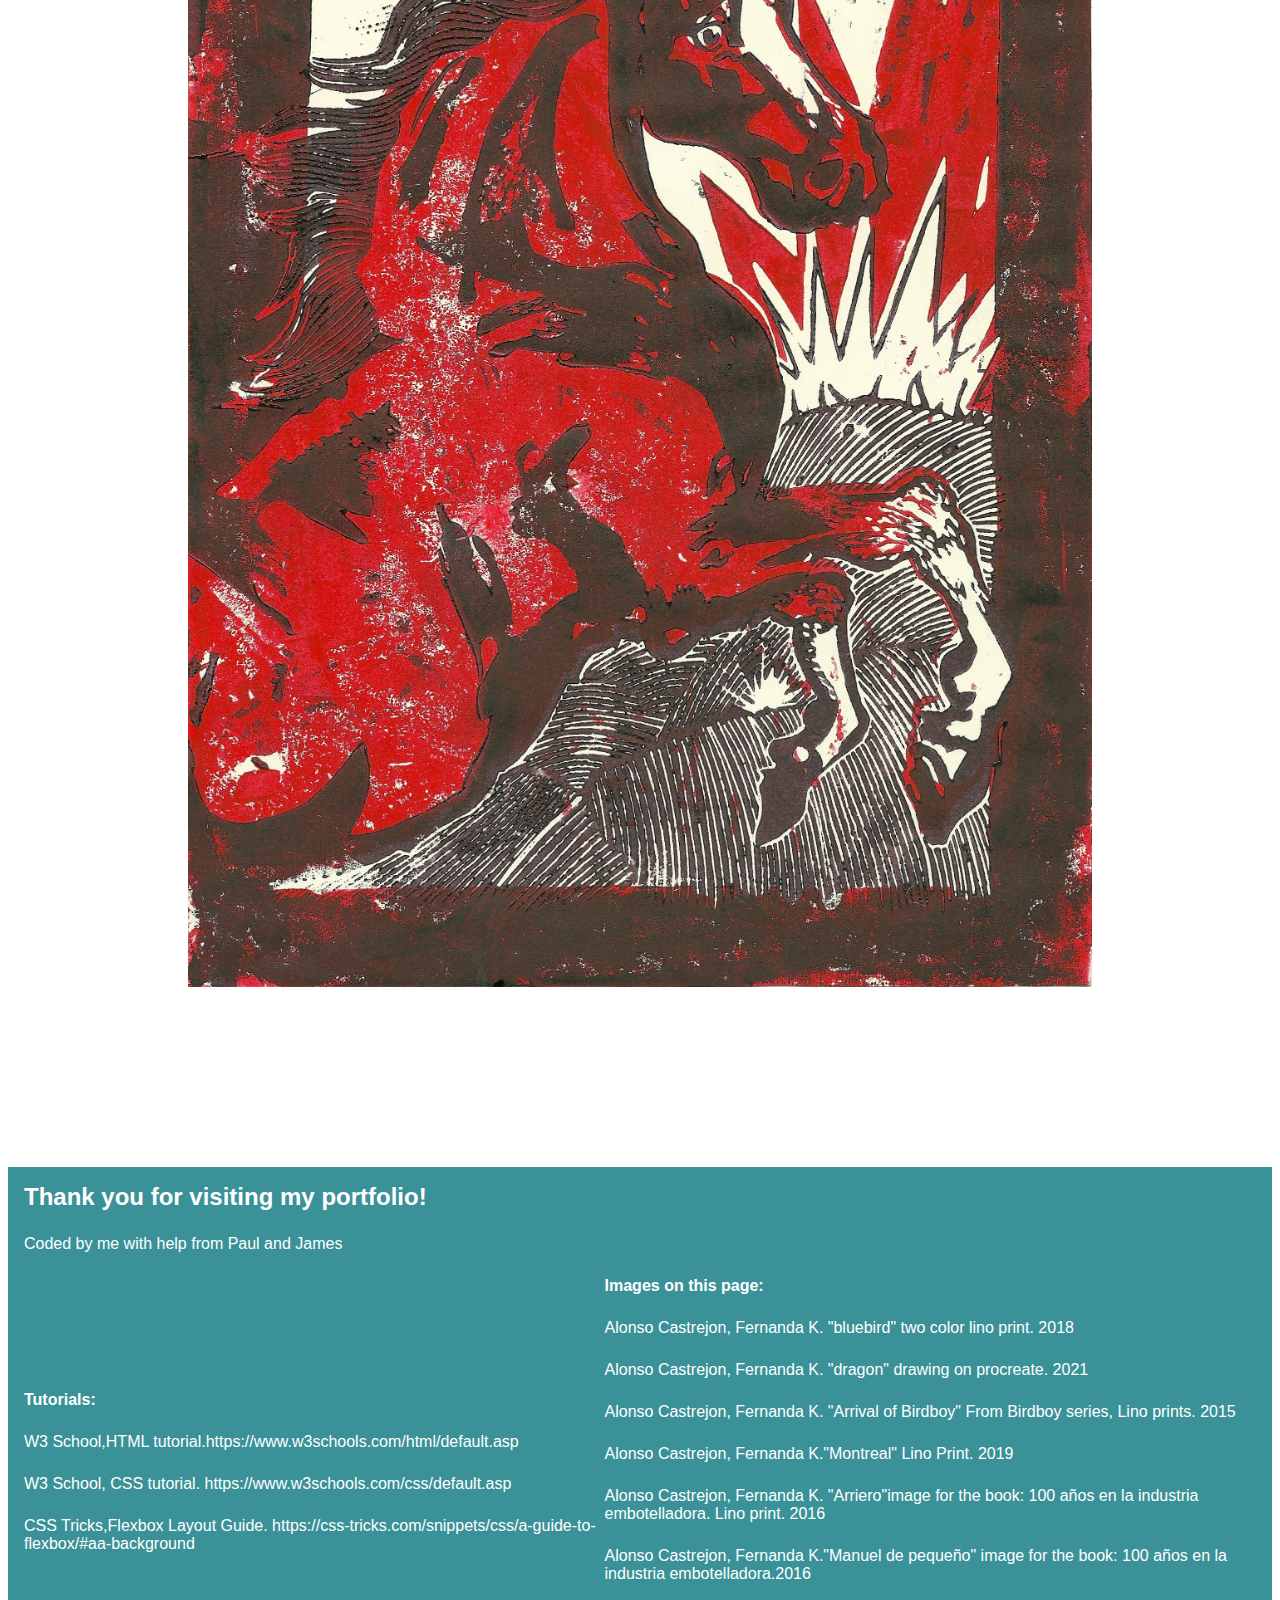
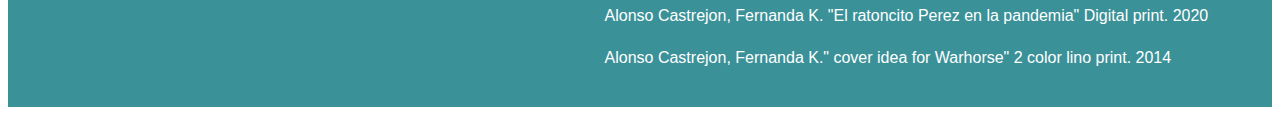
<file: illustration.html>
<!DOCTYPE html>
<html lang="en">

<head>
    <meta charset=utf-8>
    <title>Fer Portfolio</title>
    <meta name="viewport" content="width=device-width, initial-scale=1">
    <link rel="stylesheet" href="css/main.css">
</head>
<body>
    <header>
        <a href="index.html">
       Fernanda Alonso
    </a>
    <nav>
        <a href="index.html">
        Work

    </a>
    <a href="about.html">
        About

    </a>
    <a href="illustration.html">
        Illustration
    </a>
    </nav>
    </header>
    <main>
        <h1>My Illustration</h1>
      <img src="img/bird-image.jpg" alt="">
      <img src="img/dragon.jpeg" alt="">
      <img src="img/image.jpg" alt="">
      <img src="img/img001.jpg" alt="">
      <img src="img/libro de bismanuel 3 .jpg" alt="">
      <img src="img/libro de bismanuel 4 .jpg">
      <img src="img/raton.jpg">
      <img src="img/Scan 3.jpeg">








    </main>
    <footer>
        <h2>Thank you for visiting my portfolio!</h2>
        <p>Coded by me with help from Paul and  James</p>
        <section class="citations">
            <div class="tutorials">
            <h4>Tutorials:</h4>
            <p>W3 School,HTML tutorial.https://www.w3schools.com/html/default.asp</p>
            <p>W3 School, CSS tutorial. https://www.w3schools.com/css/default.asp </p>
            <p>CSS Tricks,Flexbox Layout Guide. https://css-tricks.com/snippets/css/a-guide-to-flexbox/#aa-background </p>
            </div>
            <div class="image-citation">
                <h4>Images on this page:</h4>
                <p>Alonso Castrejon, Fernanda K. "bluebird" two color lino print. 2018</p>
                <p>Alonso Castrejon, Fernanda K. "dragon" drawing on procreate. 2021</p>
                <p>Alonso Castrejon, Fernanda K. "Arrival of Birdboy" From Birdboy series, Lino prints. 2015 </p>
                <p>Alonso Castrejon, Fernanda K."Montreal" Lino Print. 2019</p>
                <p>Alonso Castrejon, Fernanda K. "Arriero"image for the book: 100 años en la industria embotelladora. Lino print. 2016</p>
                <p>Alonso Castrejon, Fernanda K."Manuel de pequeño" image for the book: 100 años en la industria embotelladora.2016</p>
                <p>Alonso Castrejon, Fernanda K. "El ratoncito Perez en la pandemia" Digital print. 2020</p>
                <p>Alonso Castrejon, Fernanda K." cover idea for Warhorse" 2 color lino print. 2014</p>
            </div>
            </section>
        
        </footer>
</body>
</html>
</file>
<file: css/main.css>
body{ 
    background-color: F3F7F8;font-family: Archivo, Arial, Helvetica, sans-serif;font-size: 24pt;
}
h1,h2,h3,h4,p{
    margin-top: 0;
    margin-bottom:1.5rem ;
}
p{
    font-size: 1rem;
}
h1{
    font-size: 3rem;
    font-family: Dai Banna SIL, Georgia, 'Times New Roman', Times, serif;
    font-weight: bold;
    color: black;
 }
 h2{
    font-size: 1.5rem;
    font-weight: bold;
    color: black;
}
h3{
    font-size: 0.7rem;
    color: black;
}
h4{
    font-size: 1rem;
font-weight: bold;
color: black;
}
p{
    font-size: 1rem;
    color: black;
}
a{
    font-size: 1rem;
color: black;
text-decoration: none;
}
a:hover{
    color: yellow;
    text-decoration: 0.25rem;
    text-decoration-color:yellow ;
}
img{
    height: auto;
    width: 100%;
}

header{background-color: #3A9198;
    padding: 1rem;
   
}
nav{
    
    display: flex; justify-content: space-evenly;
    width: 100%; 
    ;}
    nav a{
        color: white;
    }
    header a{color: white;}
  

section.hero-area{ 
    max-height:60vh ;
    height:60vh ;
    margin-bottom: 2rem;
    background-image: url(../img/portfolioferbanner.jpg);
    background-repeat:no-repeat ;
    background-size:cover ;
    position: relative;
  
   display: flex; align-items: center;

}section.hero-area1{ 
    max-height:60vh ;
    height:60vh ;
    margin-bottom: 2rem;
    background-image: url(../img/ferbannerimage.webp);
    background-repeat:no-repeat ;
    background-size:cover ;
    position: relative;
  
   display: flex; align-items: center;

}

.hero-text{
    background-color: rgba(243, 247, 248, 0.74);
    padding: 1rem;
    width: 30%;
    margin-left:6rem;
    position: relative;
    margin-top: 2rem;
    margin-bottom: 2rem;
    
}

main{
 margin:20vh;

  display: flex; flex-direction: column; justify-content: space-around; gap: 182px;align-items: center ;
    
}
section.case-studies{
    display: flex;flex-direction: column;  justify-content: space-between;gap: 182px;
}
div.case-card{
    display: flex;flex-direction: row ;justify-content: space-between; align-items: center; gap: 4rem;
}


section.illustration{
    display: flex; flex-direction: row;justify-content: space-between;align-items: center;  gap: 22rem;
}
section.introduction{
    margin: 2rem;
    display: flex;flex-direction: column;justify-content: space-between;align-items: center;gap: 6rem;}
section.main-grid{ display: flex;flex-direction: row;justify-content:space-between;align-content: center; gap:138px ;}
div.blurbs{
    flex-basis: 5rem;
}
section.summary{margin: 2rem;
display: flex;flex-direction: column;justify-content:space-between;align-items: center;gap: 6rem;}
section.thick{
margin: 2rem;
display: flex;flex-direction: column; justify-content: space-between;align-items: center;gap: 6rem;}
section.how{margin: 2rem; background-color: black;display: flex;flex-direction: column;justify-content: space-evenly;align-items: center;gap: 6rem;}
 section.how h2{ color: white;}
 section.how p{color: white;}
 div.idea{display: flex;flex-direction: column;justify-content: space-between;align-items: center;gap: 3rem;}
section.image-block{display: flex;flex-direction: row;justify-content: space-between;align-items: flex-start;gap: 75px;}
section.about-me{display: flex;flex-direction: row;justify-content: space-between;align-items: center;gap: 182px;}
section.education{display: flex;flex-direction: column;justify-content: space-evenly;align-items: center;}
section.contact-me{display: flex;flex-direction: column;justify-content: space-evenly;align-items: center;}
footer{background-color: #3A9198;padding: 1rem;display: flex;flex-direction: column;}
footer h2{ color: white;}
footer h4{ color: white;}
footer p{color: white;}
section.citations{display: flex;flex-direction: row;justify-content: space-between;align-items: center;}
</file>
